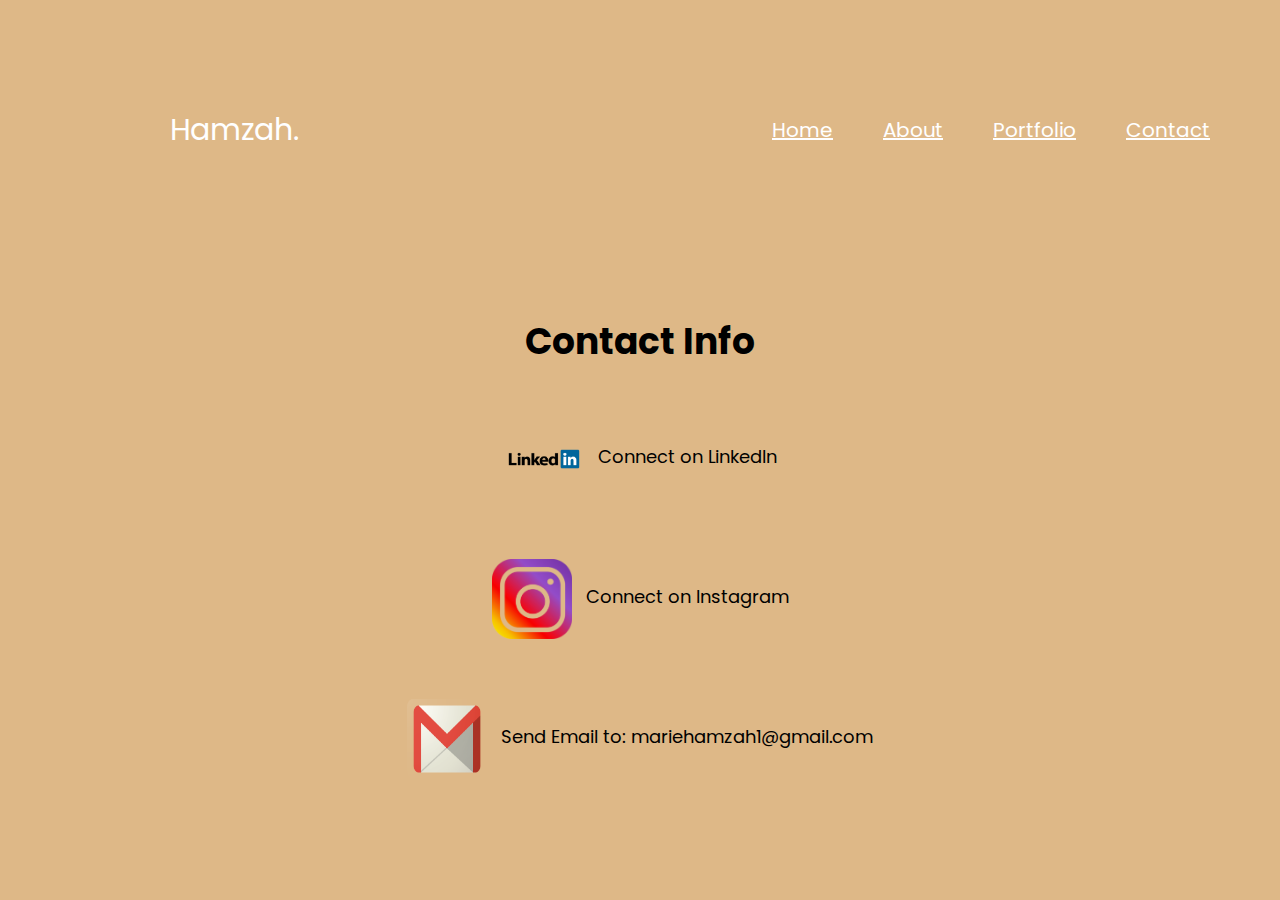
<file: Personal Website/contact.html>
<!DOCTYPE html>
<html lang="en">
<head>
    <meta charset="UTF-8">
    <meta name="viewport" content="width=device-width, initial-scale=1.0">
    <title>Contact Hamzah</title>
    <link rel="stylesheet" href="styles/contact.css">
    <link rel="stylesheet" href="styles/header.css">
    <link href="https://fonts.googleapis.com/css2?family=Poppins:wght@400;500;700&display=swap" rel="stylesheet">
</head>
<body>
    <div class="Header">
        <div class="left-side">Hamzah.</div>
        <div class="right-side">
            <nav>
                <ul>
                    <li><a href="index.html">Home</a></li>
                    <li><a href="about.html">About</a></li>
                    <li><a href="portfolio.html">Portfolio</a></li>
                    <li><a href="contact.html">Contact</a></li>
                </ul>
            </nav>
        </div>
    </div>

    <div class="contact-container">
        <h1>Contact Info</h1>
        <div class="social-media-item">
            <img src="icons/logo-linkedin-4096-1015191471.png" alt="LinkedIn Logo">
            <a href="https://www.linkedin.com/in/hamzah-marie-4270621b5/" target="_blank">Connect on LinkedIn</a>
        </div>
        <div class="social-media-item">
            <img src="icons/instagram_PNG10-381293651.png" alt="Instagram Logo">
            <a href="https://www.instagram.com/hmzmedia_/" target="_blank">Connect on Instagram</a>
        </div>
        <div class="social-media-item">
            <img src="icons/gmail-email-logo-png-16-3144914063.png" alt="Gmail Logo">
            <a href="https://mail.google.com/mail/u/0/#inbox?compose=CllgCJfrLZjnMTmSlDmzVXLPVtBgzMhblSwWGVhnkXHJBXHMcrMwKjqzmJKXRLMKBdcbtTLCVrL" target="_blank">Send Email to: mariehamzah1@gmail.com</a>
        </div>
    </div>
</body>
</html>
</file>
<file: Personal Website/styles/contact.css>
body {
  background-color: burlywood;
  margin: 0;
  font-family: 'Poppins', sans-serif;
}

.Header {
  background-color: burlywood;
  color: white;
  display: flex;
  align-items: center;
  justify-content: space-between;
  padding: 10px 20px;
}

.left-side, .right-side {
  font-size: 20px;
}

.contact-container {
  max-width: 800px;
  margin: 0 auto;
  text-align: center;
  padding: 50px 20px;
}

.contact-container h1 {
  font-size: 36px;
  font-weight: bold;
  margin-bottom: 50px;
  color: black;
}

.social-media-item {
  margin-bottom: 60px;
}

.social-media-item img {
  width: 80px;
  height: 80px;
  margin-right: 10px;
  vertical-align: middle;
}

.social-media-item a {
  color: black;
  text-decoration: none;
  font-size: 18px;
}

.social-media-item a:hover {
  text-decoration: underline;
}
</file>
<file: Personal Website/styles/header.css>
.Header{

  color:white;
  height:200px;
  display:flex;
  flex-direction: row;
  margin-top:20px;
  justify-content: space-between;
}





.left-side{

  margin-left:150px;
  font-size:30px;
  font-family: 'Poppins';
}



nav ul {
  list-style-type: none;
  margin: 0;
  padding: 0;
  display: flex;

}

/* Style for each navigation item */
nav ul li {
  margin-right: 50px;
}

/* Style for navigation links */
nav ul li a {
 font-size:20px;
  color: white;
}
</file>
